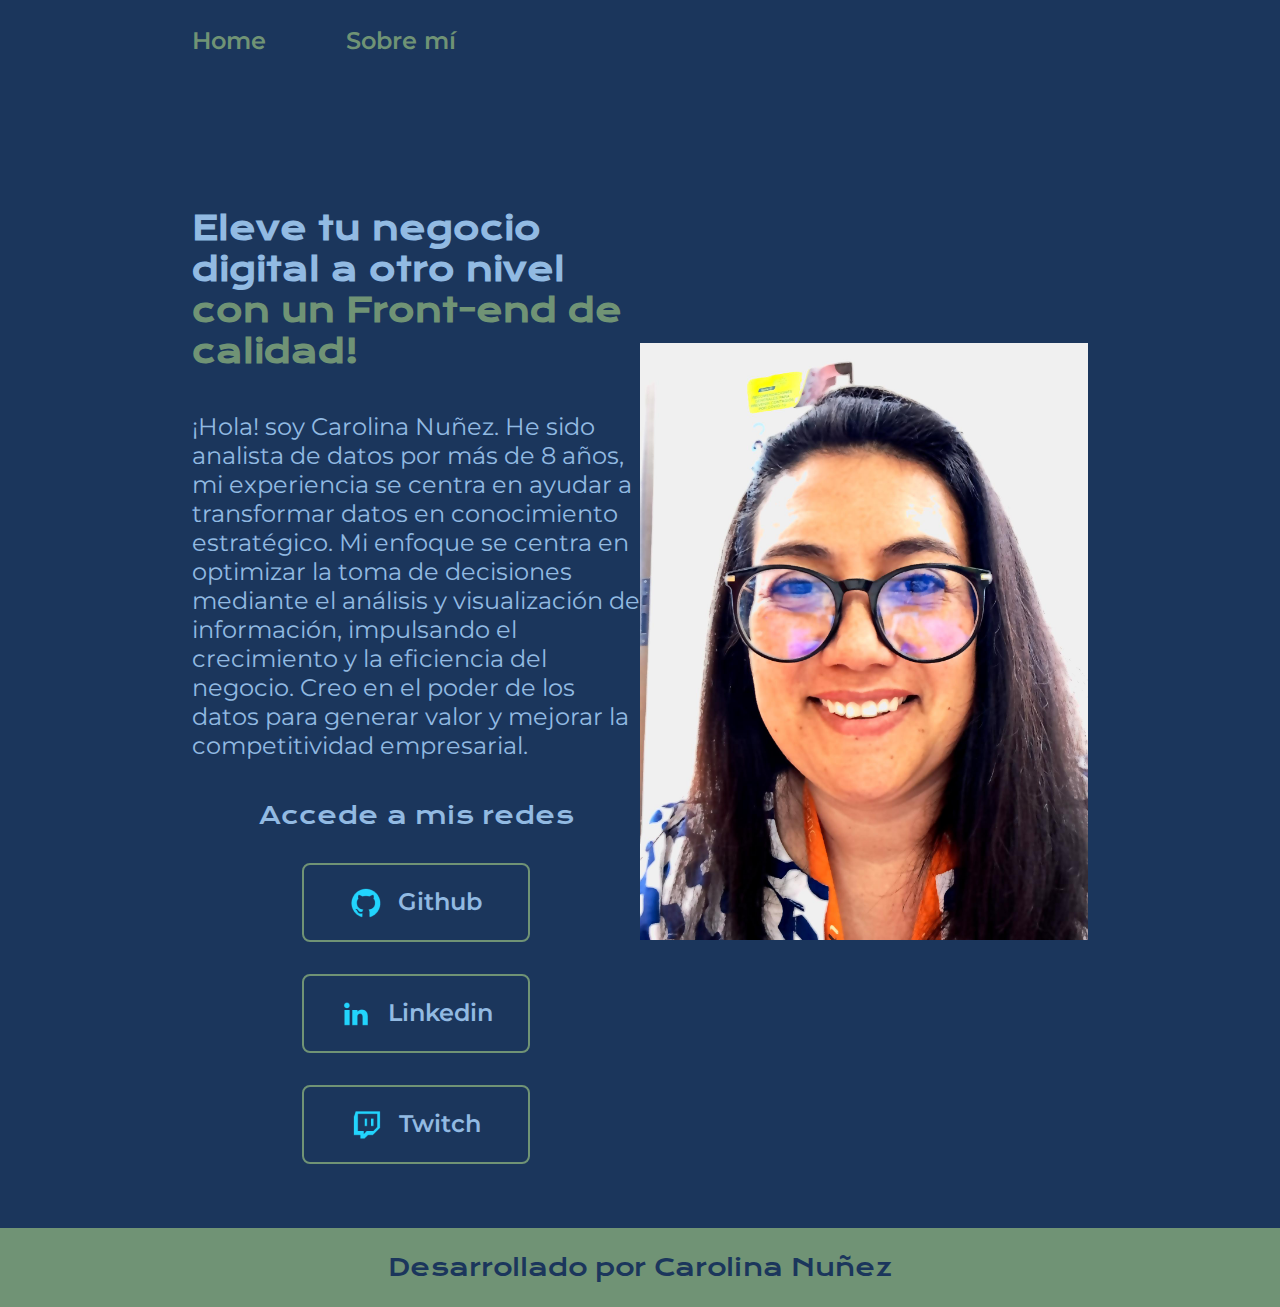
<file: index.html>
<!DOCTYPE html>
<html lang="es-mx">
<head>
    <meta charset="UTF-8"> 
    <meta http-equiv="X-UA-Compatible" content="IE=edge">
    <meta name="viewport" content="width=device-width, initial-scale=1.0">
    <title>Portafolio</title>
    <link rel="stylesheet" href="styles/style.css">

</head>
<body>
    <header class="header">
        <nav class="header__menu">
            <a class="header__menu__link" href="index.html">Home</a>
            <a class="header__menu__link" href="about.html">Sobre mí</a>
        </nav>
    </header>
    <main class="presentacion">
        <section class="presentacion__contenido">
            <h1 class="presentacion__contenido__titulo">
                Eleve tu negocio digital a otro nivel 
                <strong class="titulo-destaque">con un Front-end de calidad!
                </strong></h1>
                <p class="presentacion__contenido__texto">¡Hola! soy Carolina Nuñez.  He sido analista de datos por más de 8 años, mi experiencia se centra en ayudar a transformar datos en conocimiento estratégico. Mi enfoque se centra en optimizar la toma de decisiones mediante el análisis y visualización de información, impulsando el crecimiento y la eficiencia del negocio. Creo en el poder de los datos para generar valor y mejorar la competitividad empresarial.
                    
                </p>
                <div class="presentacion__enlaces">
                    <h2 class="presentacion__enlaces__subtitulo">Accede a mis redes</h2>
                    <a class="presentacion__enlaces__link" href="https://github.com/CarolinaOutoffice/"> 
                        <img src="./assets/github.png">
                        Github
                    </a>
                    <a class="presentacion__enlaces__link" href="https://www.linkedin.com/in/carolinanunez1980/">
                        <img src="./assets/linkedin.png">
                        Linkedin
                    </a>
                    <a class="presentacion__enlaces__link" href="https://twitch.tv/">
                        <img src="./assets/twitch.png">
                        Twitch
                    </a>
                </div>
               
        </section>
            <img class="presentacion__imagen" src="./assets/imagen.jpg" alt="Foto de Carolina Nuñez">
    </main>
    <footer class="footer">
        <p>Desarrollado por Carolina Nuñez</p>
    </footer>
</body>
</html>
</file>
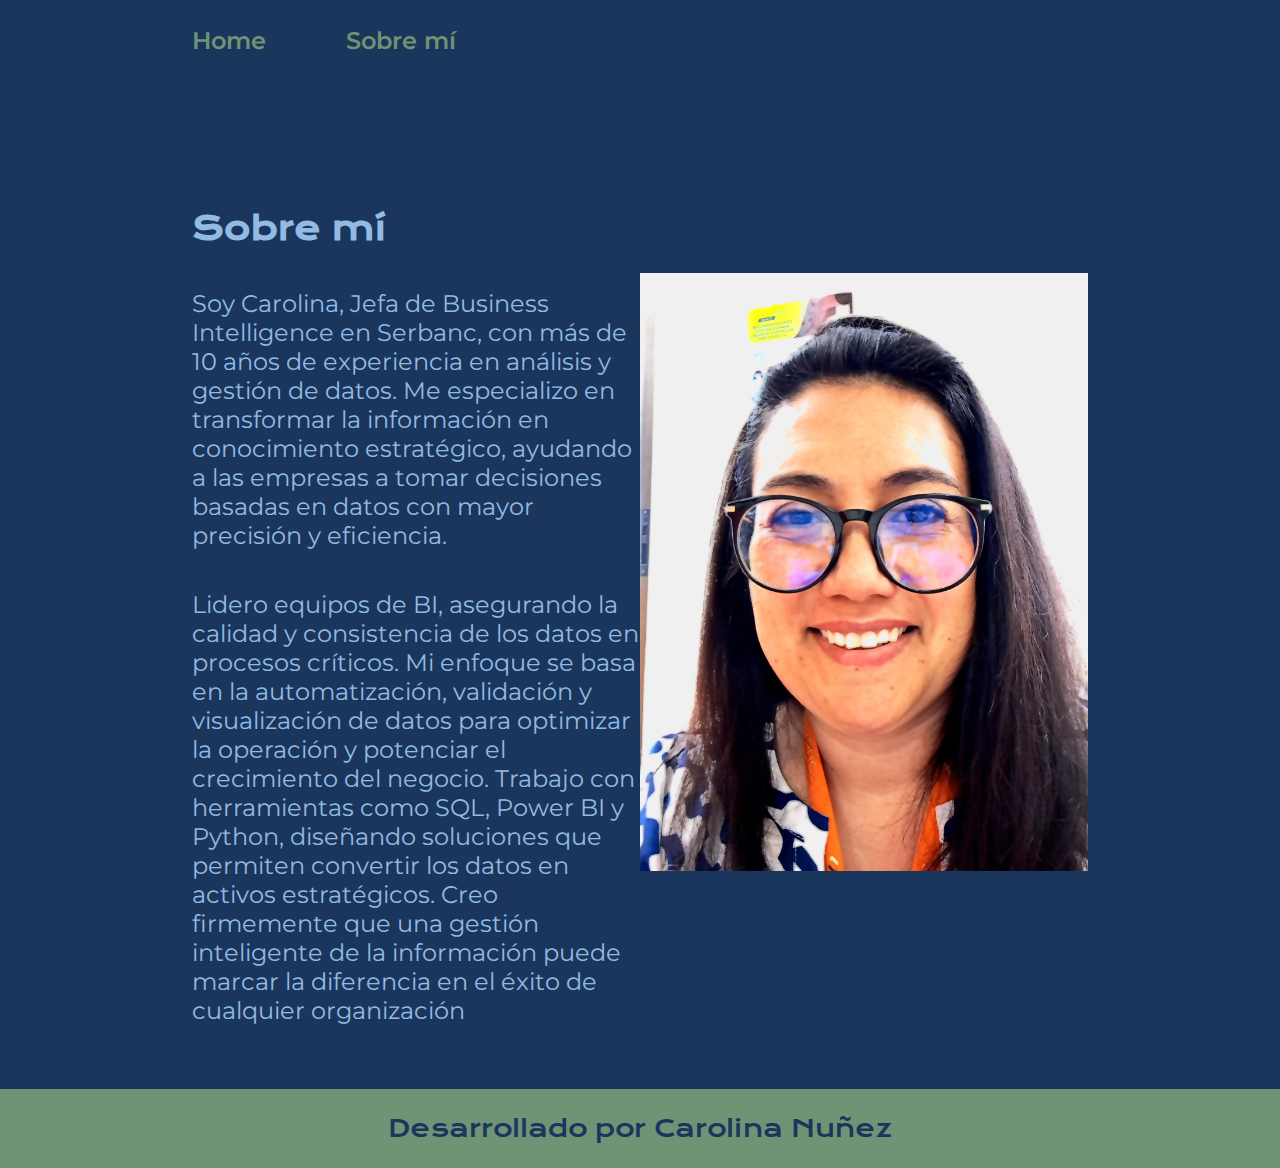
<file: about.html>
<!DOCTYPE html>
<html lang="es-mx">
<head>
    <meta charset="UTF-8">
    <meta name="viewport" content="width=device-width, initial-scale=1.0">
    <title>Portafolio</title>
    <link rel="stylesheet" href="styles/style.css">

</head>
<body>
    <header class="header">
        <nav class="header__menu">
            <a class="header__menu__link" href="index.html">Home</a>
            <a class="header__menu__link" href="about.html">Sobre mí</a>
        </nav>
    </header>
    <main class="presentacion">
        <section class="presentacion__contenido">
            <h1 class="presentacion__contenido__titulo">Sobre mí</h1>
                <p class="presentacion__contenido__texto">Soy Carolina, Jefa de Business Intelligence en Serbanc, con más de 10 años de experiencia en análisis y gestión de datos. Me especializo en transformar la información en conocimiento estratégico, ayudando a las empresas a tomar decisiones basadas en datos con mayor precisión y eficiencia.

                    

                </p>
                <p class="presentacion__contenido__texto">
                    Lidero equipos de BI, asegurando la calidad y consistencia de los datos en procesos críticos. Mi enfoque se basa en la automatización, validación y visualización de datos para optimizar la operación y potenciar el crecimiento del negocio.
                    
                    Trabajo con herramientas como SQL, Power BI y Python, diseñando soluciones que permiten convertir los datos en activos estratégicos. Creo firmemente que una gestión inteligente de la información puede marcar la diferencia en el éxito de cualquier organización
                </p>
               
        </section>
            <img class="presentacion__imagen" src="./assets/imagen.jpg" alt="Foto de Carolina Nuñez">
    </main>
    <footer class="footer">
        <p>Desarrollado por Carolina Nuñez</p>
    </footer>
    
</body>
</html>
</file>
<file: styles/style.css>
@import url('https://fonts.googleapis.com/css2?family=Krona+One&family=Montserrat:wght@400;600&display=swap');


:root {
    --color-primaria: #1B365C;
    --color-secundaria: #92BAE2;
    --color-terciaria: #709375;
    --color-hover: #272727;

    --fuente-krona: 'Krona One', sans-serif;
    --fuente-montserrat: 'Montserrat', sans-serif;
}

* {
    padding: 0;
    margin:0;
}

body{
    box-sizing: border-box;
    background-color: var(--color-primaria);
    color: var(--color-secundaria);
}

.header{
    padding: 2% 0% 0% 15%;
}

.header__menu{
    display: flex;
    gap: 80px;
}
.header__menu__link{
    font-family: var(--fuente-montserrat);
    font-size: 1.5rem;
    font-weight: 600;
    color: var(--color-terciaria);
    text-decoration: none;

}



.presentacion {
    padding: 5% 15%;
    display: flex;
    align-items: center;
    justify-content: space-between;
}

.presentacion__contenido{
    width: 50%;
    display: flex;
    flex-direction: column;
    gap: 40px;
    padding: 10% 0% 0% 0%;
}


.presentacion__contenido__titulo{
    font-size: 2rem;
    font-family: var(--fuente-krona);
}

.titulo-destaque {
    color: var(--color-terciaria); ;
}

.presentacion__contenido__texto{
    font-size: 1.5rem;
    font-family: var(--fuente-montserrat);
}

.presentacion__enlaces{
    display: flex;
    flex-direction: column;
    justify-content: space-between;
    align-items: center;
    gap: 32px;
}

.presentacion__enlaces__subtitulo{
    font-family: var(--fuente-krona);
    font-weight: 400;
    font-size: 1.5rem;
}
.presentacion__enlaces__link{
      display: flex;
      justify-content: center;
      gap: 16px;
      border: 2px solid var(--color-terciaria);
      width: 50%;
      text-align: center;
      border-radius: 8px;
      font-size: 1.5rem;
      font-weight: 600;
      padding: 21.5px 0;
      text-decoration: none;
      color: var(--color-secundaria);
      font-family: var(--fuente-montserrat);
}

.presentacion__enlaces__link:hover{
    background-color: var(--color-hover);
}

.presentacion__imagen{
    width: 50%;
}

.footer{
    color:var(--color-primaria);
    background-color: var(--color-terciaria);
    padding: 24px;
    text-align: center;
    font-family: var(--fuente-krona);
    font-size: 1.5rem;
    font-weight: 400;
}

@media (max-width: 1200px) {

    .header{
         padding: 10%;  
    }
    .header__menu{
        justify-content: center;
    }
    .presentacion{
        flex-direction: column-reverse;
        padding: 5%;

    }

    .presentacion__contenido{
        width: auto;
    }
    
}
</file>
